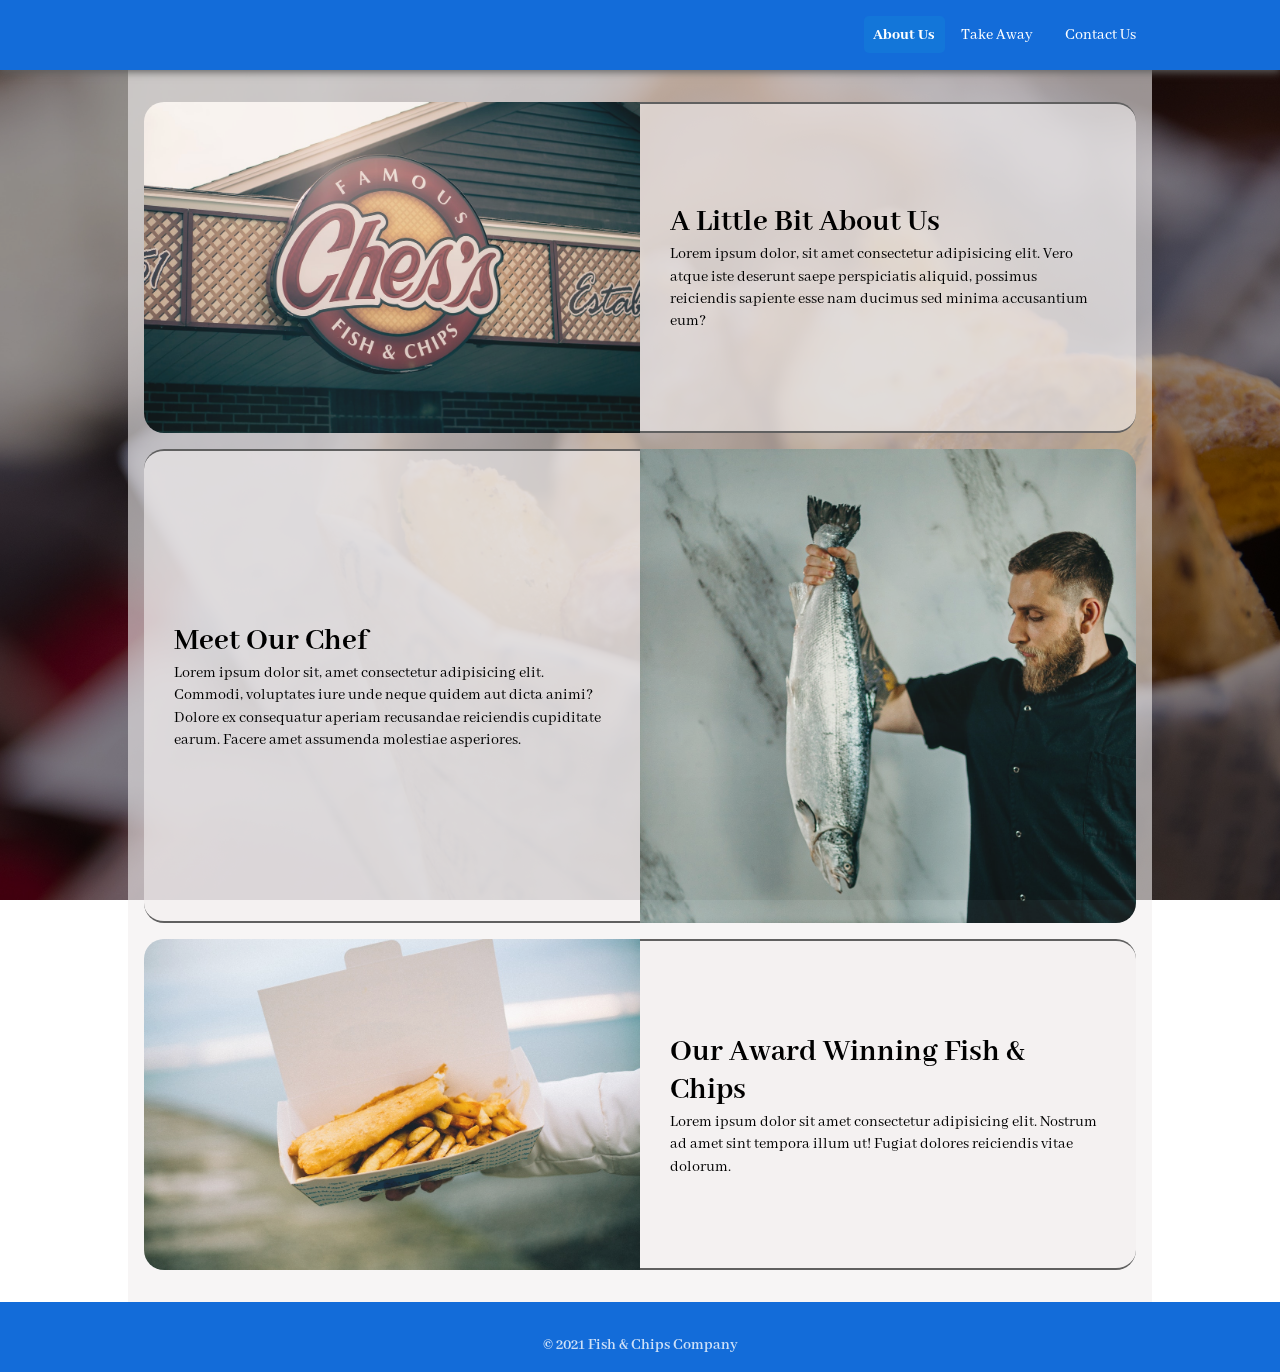
<file: index.html>
<!DOCTYPE html>
<html lang="en">

<head>
  <meta charset="UTF-8">
  <meta http-equiv="X-UA-Compatible" content="IE=edge">
  <meta name="viewport" content="width=device-width, initial-scale=1.0">
  <title>Fish & Chips</title>
  <link rel="stylesheet" href="https://use.fontawesome.com/releases/v5.15.3/css/all.css"
    integrity="sha384-SZXxX4whJ79/gErwcOYf+zWLeJdY/qpuqC4cAa9rOGUstPomtqpuNWT9wdPEn2fk" crossorigin="anonymous">
  <link rel="preconnect" href="https://fonts.googleapis.com">
  <link rel="preconnect" href="https://fonts.gstatic.com" crossorigin>
  <link href="https://fonts.googleapis.com/css2?family=Abhaya+Libre:wght@400;500;600;700;800&display=swap"
    rel="stylesheet">
  <link rel="stylesheet" href="/css/utilities.css">
  <link rel="stylesheet" href="/css/style.css">
</head>
<body>
  <div class="hero">
    <div class="hero-overlay"></div>
  </div>
<nav>
  <div class="navbar">
    <div class="container">
      
      <input type="checkbox" class="toggler">
      <div class="logo"><a href="#"><i class="fab fa-cuttlefish fa-3x"></i></a></div>
      <div class="nav-overlay">
        <ul>
          <li><a href="index.html" class="current">About Us</a></li>
          <li><a href="takeaway.html">Take Away</a></li>
          <li><a href="contactus.html">Contact Us</a></li>
        </ul>
      </div>
      <div class="hamburger-menu">
        <div></div>
      </div>
      <div class="large-navbar">
        <ul>
          <li><a href="index.html" class="current">About Us</a></li>
          <li><a href="takeaway.html">Take Away</a></li>
          <li><a href="contactus.html">Contact Us</a></li>
        </ul>
      </div>
    </div>
  </div>
</nav>
<div class="filler"></div>
<main class="wraper grid">
  <div class="main-img"><img src="/img/building.jpg" alt="Shop"></div>
  <div class="main-p">
    <h2>A Little Bit About Us</h2>
    <p>Lorem ipsum dolor, sit amet consectetur adipisicing elit. Vero atque iste deserunt saepe perspiciatis aliquid, possimus reiciendis sapiente esse nam ducimus sed minima accusantium eum?</p></div>
  <div class="main-p">
    <h2>Meet Our Chef</h2>
    Lorem ipsum dolor sit, amet consectetur adipisicing elit. Commodi, voluptates iure unde neque quidem aut dicta animi? Dolore ex consequatur aperiam recusandae reiciendis cupiditate earum. Facere amet assumenda molestiae asperiores.
  </div>
  <div class="main-img"><img src="/img/chef.jpg" alt="Chef"></div>
  <div class="main-img"><img src="/img/fish.jpg" alt="Fish & Chips"></div>
  <div class="main-p">
    <h2>Our Award Winning Fish & Chips</h2>
    <p>Lorem ipsum dolor sit amet consectetur adipisicing elit. Nostrum ad amet sint tempora illum ut! Fugiat dolores reiciendis vitae dolorum.</p>
  </div>
</main>
<footer>
  <div class="footer-social">
    <a href="http://facebook.com" target="_blank"><i class="fab fa-facebook-f fa-2x"></i></a>
    <a href="http://instagram.com" target="_blank"><i class="fab fa-instagram fa-2x"></i></a>
      <a href="http://linkedin.com" target="_blank"><i class="fab fa-linkedin-in fa-2x"></i></a>
  </div>
  <div>
    <p>&copy; 2021 Fish & Chips Company</p>
  </div>
</footer>


</body>

</html>
</file>
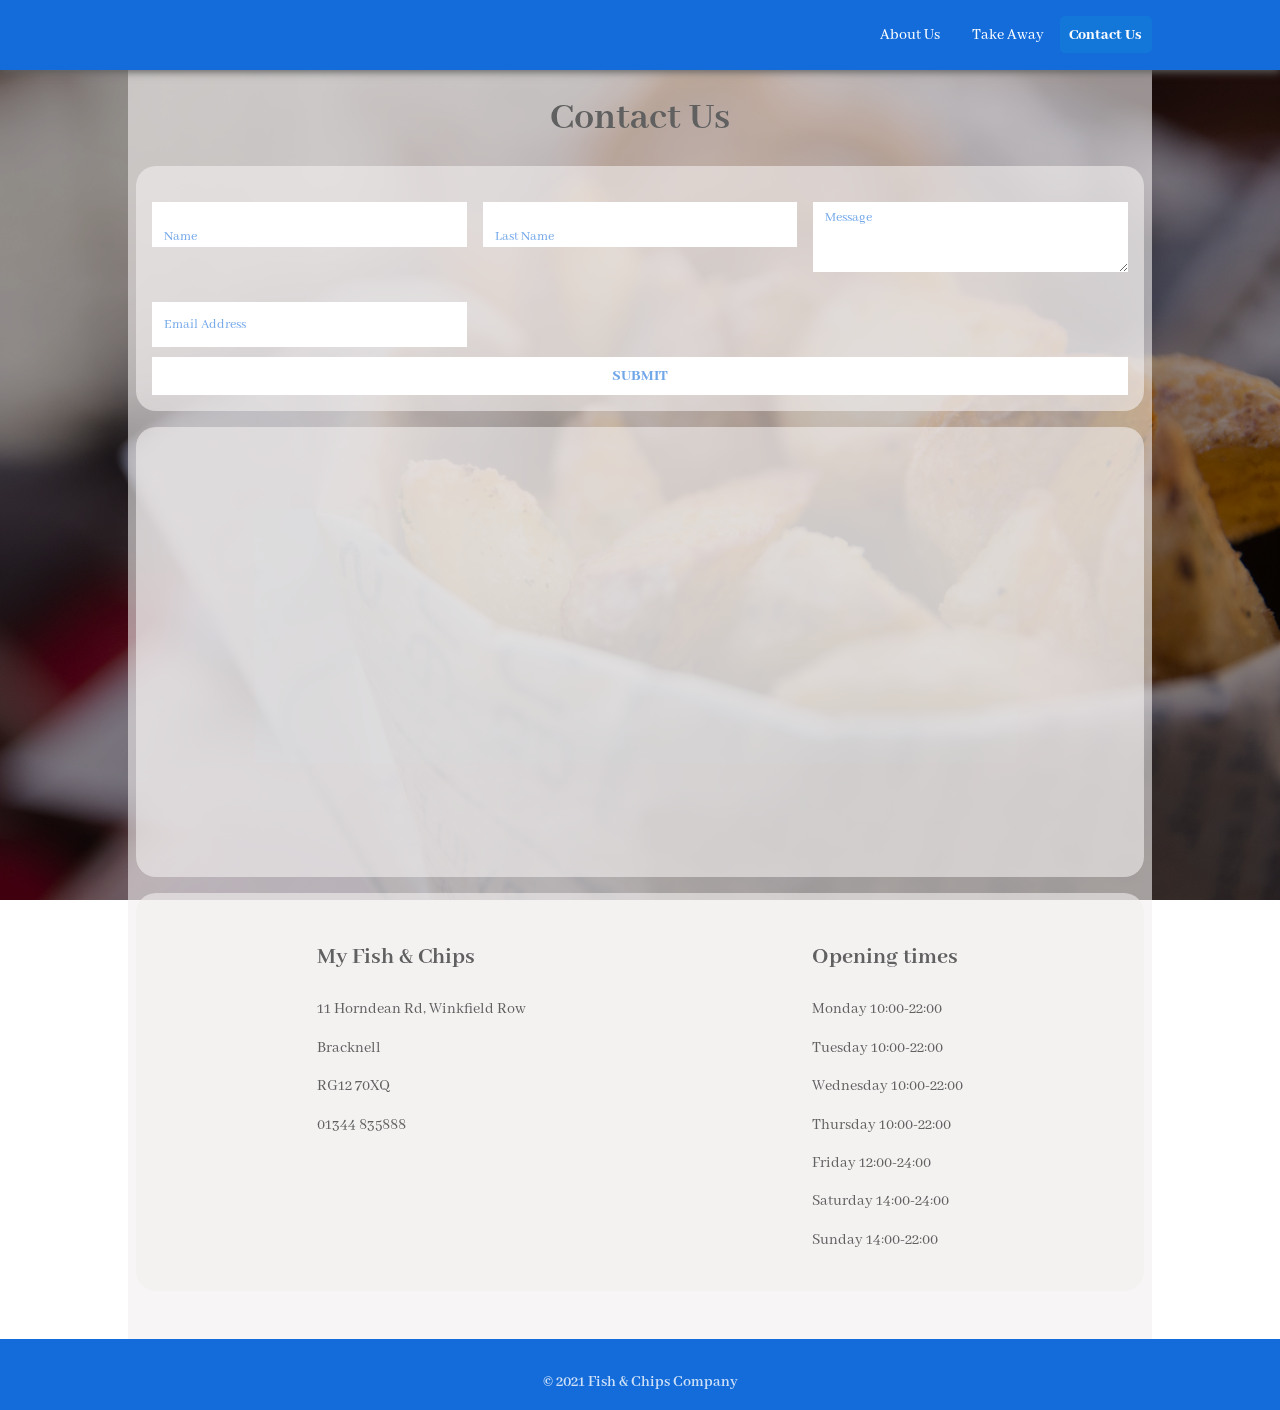
<file: contactus.html>
<!DOCTYPE html>
<html lang="en">

<head>
  <meta charset="UTF-8">
  <meta http-equiv="X-UA-Compatible" content="IE=edge">
  <meta name="viewport" content="width=device-width, initial-scale=1.0">
  <title>Fish & Chips</title>
  <link rel="stylesheet" href="https://use.fontawesome.com/releases/v5.15.3/css/all.css"
    integrity="sha384-SZXxX4whJ79/gErwcOYf+zWLeJdY/qpuqC4cAa9rOGUstPomtqpuNWT9wdPEn2fk" crossorigin="anonymous">
  <link rel="preconnect" href="https://fonts.googleapis.com">
  <link rel="preconnect" href="https://fonts.gstatic.com" crossorigin>
  <link href="https://fonts.googleapis.com/css2?family=Abhaya+Libre:wght@400;500;600;700;800&display=swap"
    rel="stylesheet">
  <link rel="stylesheet" href="/css/utilities.css">
  <link rel="stylesheet" href="/css/style.css">
</head>
<body>
  <div class="hero">
    <div class="hero-overlay"></div>
  </div>
<nav>
  <div class="navbar">
    <div class="container">
      
      <input type="checkbox" class="toggler">
      <div class="logo"><a href="#"><i class="fab fa-cuttlefish fa-3x"></i></a></div>
      <div class="nav-overlay">
        <ul>
          <li><a href="index.html">About Us</a></li>
          <li><a href="takeaway.html" >Take Away</a></li>
          <li><a href="contactus.html" class="current">Contact Us</a></li>
        </ul>
      </div>
      <div class="hamburger-menu">
        <div></div>
      </div>
      <div class="large-navbar">
        <ul>
          <li><a href="index.html">About Us</a></li>
          <li><a href="takeaway.html">Take Away</a></li>
          <li><a href="contactus.html" class="current">Contact Us</a></li>
        </ul>
      </div>
    </div>
  </div>
</nav>
<div class="filler-2"></div>
<div class="cu-main">
  <h1>Contact Us</h1>
<div class="form-container">
  <form name="contact" method="POST" data-netlify="true">
    

    <label for="name" class="custom-field">
    <input type="text" required id="name" name="Firstname">
    <span class="placeholder">Name</span>
    <span class="border"></span>
  </label>

    <label for="lastname" class="custom-field">
      <input type="text" required id="lastname" name="Lastname">
      <span class="placeholder">Last Name</span>
      <span class="border"></span></label>

      <label for="email" class="custom-field">
        <input type="text" required id="email" name="Email">
        <span class="placeholder">Email Address</span>
        <span class="border"></span></label>
        
        
        <label class="custom-field">
          <textarea name="Message" rows="3" cols="10" mixlenght="1" maxlength="40" required></textarea>
          <span class="placeholder">Message</span>
          <span class="border"></span>
        </label>
      
    
    <button>Submit</button>
  </form>
  </div>
  
  <div class="map-wraper">
    <iframe class="google-map" src="https://www.google.com/maps/embed?pb=!1m18!1m12!1m3!1d19914.581631450958!2d-0.741565653602801!3d51.39712499097574!2m3!1f0!2f0!3f0!3m2!1i1024!2i768!4f13.1!3m3!1m2!1s0x0%3A0x4f0d780c8a3f109e!2sBlue%20Bay%20Fish%20%26%20Chips!5e0!3m2!1sen!2suk!4v1630221085867!5m2!1sen!2suk" width="600" height="450" style="border:0;" allowfullscreen="" loading="lazy"></iframe>
  

  <div class="address">
    <div class="details">
    <h3>My Fish & Chips</h3>
    <p>11 Horndean Rd, Winkfield Row</p>
    <p>Bracknell</p>
    <p>RG12 70XQ</p>
    <p>01344 835888</p>
  </div>
  <div class="open-times">
    <h3>Opening times</h3>
    <p>Monday 10:00-22:00</p>
    <p>Tuesday 10:00-22:00</p>
    <p>Wednesday 10:00-22:00</p>
    <p>Thursday 10:00-22:00</p>
    <p>Friday 12:00-24:00</p>
    <p>Saturday 14:00-24:00</p>
    <p>Sunday 14:00-22:00</p>

  </div>
  </div>
</div>


</div>

<footer>
  <div class="footer-social">
    <a href="http://facebook.com" target="_blank"><i class="fab fa-facebook-f fa-2x"></i></a>
    <a href="http://instagram.com" target="_blank"><i class="fab fa-instagram fa-2x"></i></a>
      <a href="http://linkedin.com" target="_blank"><i class="fab fa-linkedin-in fa-2x"></i></a>
  </div>
  <div>
    <p>&copy; 2021 Fish & Chips Company</p>
  </div>
</footer>


</body>

</html>
</file>
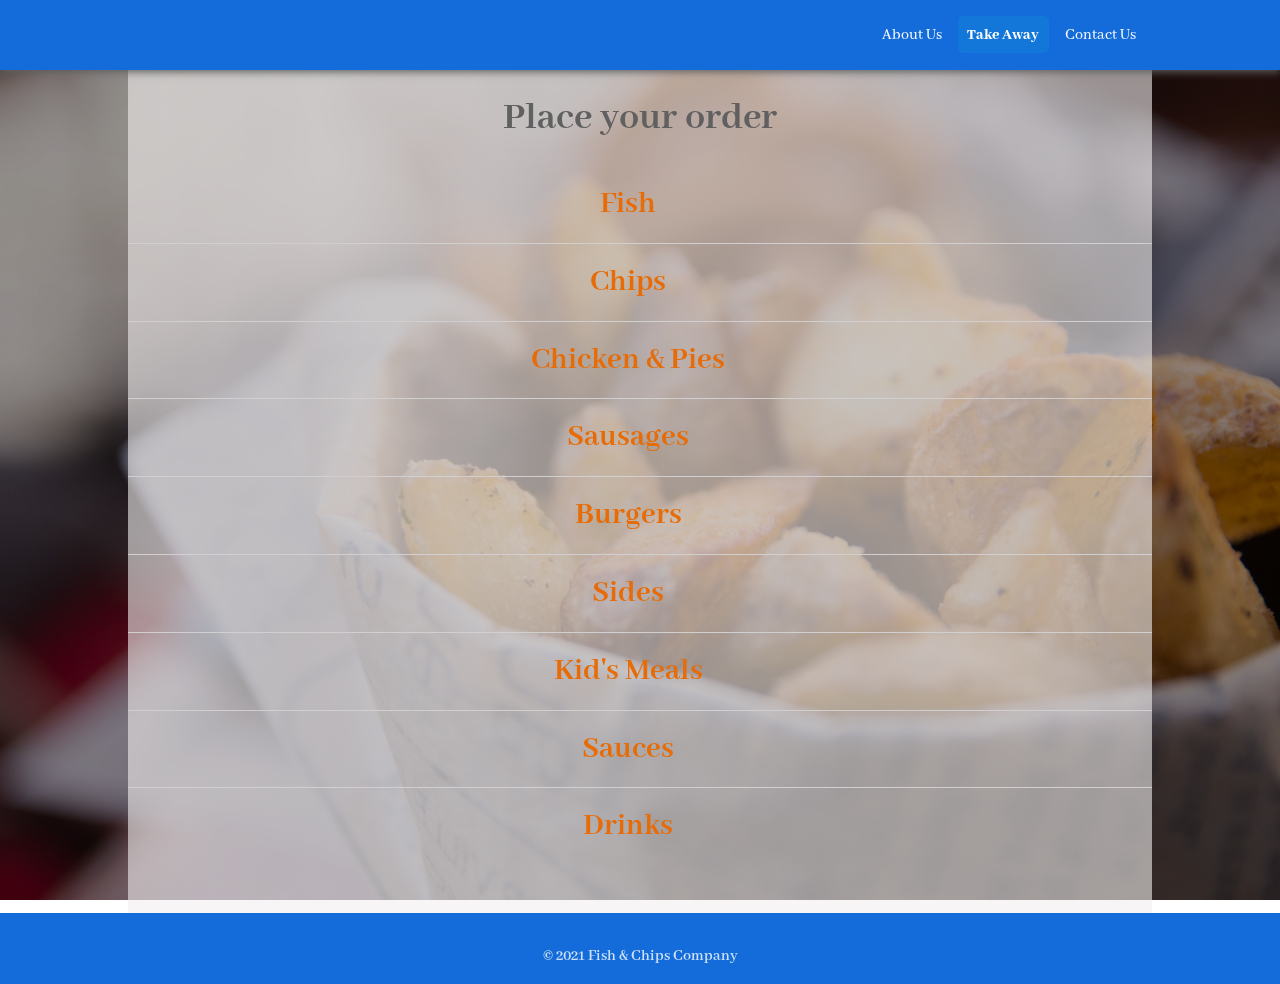
<file: takeaway.html>
<!DOCTYPE html>
<html lang="en">

<head>
  <meta charset="UTF-8">
  <meta http-equiv="X-UA-Compatible" content="IE=edge">
  <meta name="viewport" content="width=device-width, initial-scale=1.0">
  <title>Fish & Chips</title>
  <link rel="stylesheet" href="https://use.fontawesome.com/releases/v5.15.3/css/all.css"
    integrity="sha384-SZXxX4whJ79/gErwcOYf+zWLeJdY/qpuqC4cAa9rOGUstPomtqpuNWT9wdPEn2fk" crossorigin="anonymous">
  <link rel="preconnect" href="https://fonts.googleapis.com">
  <link rel="preconnect" href="https://fonts.gstatic.com" crossorigin>
  <link href="https://fonts.googleapis.com/css2?family=Abhaya+Libre:wght@400;500;600;700;800&display=swap"
    rel="stylesheet">
  <link rel="stylesheet" href="/css/utilities.css">
  <link rel="stylesheet" href="/css/style.css">
</head>
<body>
  <div class="hero">
    <div class="hero-overlay"></div>
  </div>
<nav>
  <div class="navbar">
    <div class="container">
      
      <input type="checkbox" class="toggler">
      <div class="logo"><a href="#"><i class="fab fa-cuttlefish fa-3x"></i></a></div>
      <div class="nav-overlay">
        <ul>
          <li><a href="index.html">About Us</a></li>
          <li><a href="takeaway.html" class="current">Take Away</a></li>
          <li><a href="contactus.html">Contact Us</a></li>
        </ul>
      </div>
      <div class="hamburger-menu">
        <div></div>
      </div>
      <div class="large-navbar">
        <ul>
          <li><a href="index.html">About Us</a></li>
          <li><a href="takeaway.html"  class="current">Take Away</a></li>
          <li><a href="contactus.html">Contact Us</a></li>
        </ul>
      </div>
    </div>
  </div>
</nav>
<div class="filler-2"></div>
<div class="ta-main ">

<h1>Place your order</h1>

<ul tabindex="1"><h2>Fish <i class="fas fa-caret-down"></i></h2>

  <div class="ta-grid">
    <li><div class="card">
  <div class="price"><p>Haddock</p>
    <p>£5.60</p></div>
    <div class="card-btn">Add</div>
  </div></li>

  <li><div class="card">
    <div class="price"><p>Large Haddock</p>
    <p>£6.60</p></div>
    <div class="card-btn">Add</div>
  </div></li>

  <li><div class="card">
    <div class="price"><p>Cod Bites</p>
    <p>£3.60</p></div>
    <div class="card-btn">Add</div>
  </div></li>

  <li><div class="card">
    <div class="price"><p>Cod</p>
    <p>£4.60</p></div>
    <div class="card-btn">Add</div>
  </div></li>

  <li><div class="card">
    <div class="price"><p>Large Cod</p>
    <p>£4.60</p></div>
    <div class="card-btn">Add</div>
  </div></li>
</div>

</ul>
  
  <ul tabindex="1"><h2>Chips<i class="fas fa-caret-down"></i></h2>
  

  <div class="ta-grid">
  <li><div class="card">
    <div class="price"><p>Regular Chips</p>
    <p>£1.60</p></div>
    <div class="card-btn">Add</div>
  </div></li>

  <li><div class="card">
    <div class="price"><p>Large Chips</p>
    <p>£2.60</p></div>
    <div class="card-btn">Add</div>
  </div></li>

</div>
</ul>
  
  <ul tabindex="1"><h2>Chicken & Pies<i class="fas fa-caret-down"></i></h2>

  <div class="ta-grid">
  <li><div class="card">
    <div class="price"><p>Chicken Nuggets(7)</p>
    <p>£3.60</p></div>
    <div class="card-btn">Add</div>
  </div></li>

  <li><div class="card">
    <div class="price"><p>Chicken Tenders(7)</p>
    <p>£4.60</p></div>
    <div class="card-btn">Add</div>
  </div></li>

  <li><div class="card">
    <div class="price"><p>Chicken & Mushroom Pie</p>
    <p>£3.10</p></div>
    <div class="card-btn">Add</div>
  </div></li>

  <li><div class="card">
    <div class="price"><p>Beef & Onion Pie</p>
    <p>£3.10</p></div>
    <div class="card-btn">Add</div>
  </div></li>

  <li><div class="card">
    <div class="price"><p>Steak & Kidney Pie</p>
    <p>£3.10</p></div>
    <div class="card-btn">Add</div>
  </div></li>
</div>
</ul>
 <ul tabindex="1"> <h2>Sausages<i class="fas fa-caret-down"></i></h2>
  <div class="ta-grid">
  <li><div class="card">
    <div class="price"><p>Jumbo Sausages</p>
    <p>£2.10</p></div>
    <div class="card-btn">Add</div>
  </div></li>

  <li><div class="card">
    <div class="price"><p>Battered Sasusages</p>
    <p>£2.10</p></div>
    <div class="card-btn">Add</div>
  </div></li>

   <li><div class="card">
    <div class="price"><p>Saveloy</p>
    <p>£2.10</p></div>
    <div class="card-btn">Add</div>
  </div></li>
</div>
</ul>

<ul tabindex="1"><h2>Burgers<i class="fas fa-caret-down"></i></h2>
  <div class="ta-grid">
  <li><div class="card">
    <div class="price"><p>1/4lb Burger</p>
    <p>£3.60</p></div>
    <div class="card-btn">Add</div>
  </div></li>

  <li><div class="card">
    <div class="price"><p>1/4lb Cheese Burger</p>
    <p>£3.80</p></div>
    <div class="card-btn">Add</div>
  </div></li>

  <li><div class="card">
    <div class="price"><p>1/2lb Burger</p>
    <p>£4.80</p></div>
    <div class="card-btn">Add</div>
  </div></li>


  <li><div class="card">
    <div class="price"><p>1/2lb  Cheese Burger</p>
    <p>£5.10</p></div>
    <div class="card-btn">Add</div>
  </div></li>

  <li><div class="card">
    <div class="price"><p>Chicken Burger</p>
    <p>£3.80</p></div>
    <div class="card-btn">Add</div>
  </div></li>
</div>
</ul>

<ul tabindex="1"><h2>Sides<i class="fas fa-caret-down"></i></h2>
  <div class="ta-grid">
  <li><div class="card">
    <div class="price"><p>Onion Rings(10)</p>
    <p>£2.00</p></div>
    <div class="card-btn">Add</div>
  </div></li>

  <li><div class="card">
    <div class="price"><p>Curry Sauce</p>
    <p>£2.00</p></div>
    <div class="card-btn">Add</div>
  </div></li>

  <li><div class="card">
    <div class="price"><p>Mushy Peas</p>
    <p>£2.00</p></div>
    <div class="card-btn">Add</div>
  </div></li>

  <li><div class="card">
    <div class="price"><p>Pickled Onion</p>
    <p>£0.60</p></div>
    <div class="card-btn">Add</div>
  </div></li>

  <li><div class="card">
    <div class="price"><p>Pickled Egg</p>
    <p>£0.90</p></div>
    <div class="card-btn">Add</div>
  </div></li>

  <li><div class="card">
    <div class="price"><p>Pickled Gherkin</p>
    <p>£0.80</p></div>
    <div class="card-btn">Add</div>
  </div></li>

</div>
</ul>


<ul tabindex="1"><h2>Kid's Meals<i class="fas fa-caret-down"></i></h2>
  
  <div class="ta-grid">
  <li><div class="card">
    <div class="price"><p>Cod Fillet Strip Meal</p>
    <p>£4.20</p></div>
    <div class="card-btn">Add</div>
  </div></li>

  <li><div class="card">
    <div class="price"><p>Chicken Nuggets Meal</p>
    <p>£4.20</p></div>
    <div class="card-btn">Add</div>
  </div></li>

    <li><div class="card">
      <div class="price"><p>Fishcake Meal</p>
      <p>£4.10</p></div>
      <div class="card-btn">Add</div>
    </div></li>

      <li><div class="card">
        <div class="price"><p>Sausage Meal</p>
        <p>£4.10</p></div>
        <div class="card-btn">Add</div>
      </div></li>


        <li><div class="card">
          <div class="price"><p>Saveloy Meal</p>
          <p>£4.10</p></div>
          <div class="card-btn">Add</div>
        </div></li>

</div>
</ul>


<ul tabindex="1"><h2>Sauces<i class="fas fa-caret-down"></i></h2>
  

  <div class="ta-grid">
  <li><div class="card">
    <div class="price"><p>Heinz Squeezee Sauces</p>
    <p>£0.40</p></div>
    <div class="card-btn">Add</div>
  </div></li>

  <li><div class="card">
    <div class="price"><p>Bottle of Vinegar</p>
    <p>£1.80</p></div>
    <div class="card-btn">Add</div>
  </div></li>

</div>
</ul>
  
<ul tabindex="1"><h2>Drinks<i class="fas fa-caret-down"></i></h2>
  
  
  <div class="ta-grid">
  <li><p class="cans">Cans</p>
    <div class="card">
    <div class="price"><p>Coke</p>
    <p>£1.00</p></div>
    <div class="card-btn">Add</div>
  </div></li>

  <li><div class="card">
    <div class="price"><p>Diet Coke</p>
    <p>£1.00</p></div>
    <div class="card-btn">Add</div>
  </div></li>

  <li><div class="card">
    <div class="price"><p>Fanta</p>
    <p>£1.00</p></div>
    <div class="card-btn">Add</div>
  </div></li>

  <li><div class="card">
    <div class="price"><p>Sprite</p>
    <p>£1.00</p></div>
    <div class="card-btn">Add</div>
  </div></li>

  <li><div class="card">
    <div class="price"><p>Fruit Shoots (Sugar Free)</p>
    <p>£0.90</p></div>
    <div class="card-btn">Add</div>
  </div></li>


</div>
</ul>

</div>

<footer>
  <div class="footer-social">
    <a href="http://facebook.com" target="_blank"><i class="fab fa-facebook-f fa-2x"></i></a>
    <a href="http://instagram.com" target="_blank"><i class="fab fa-instagram fa-2x"></i></a>
      <a href="http://linkedin.com" target="_blank"><i class="fab fa-linkedin-in fa-2x"></i></a>
  </div>
  <div>
    <p>&copy; 2021 Fish & Chips Company</p>
  </div>
</footer>


</body>

</html>
</file>
<file: css/utilities.css>
:root {
  --background-main: rgb(19, 108, 217);
  --background-secondary: rgb(231, 231, 231);
  --background--main-container: rgb(241, 239, 239);

  --text-primary: rgb(255, 255, 255);
  --text-secondary: rgb(96, 96, 96);
  --text-social: rgb(255, 255, 255, 0.8);
  --text-ta-h2: rgb(231, 108, 7);

  --ta-border: rgb(209, 207, 207);
}

* {
  font-family: "Abhaya Libre", serif;
  padding: 0;
  margin: 0;
  box-sizing: border-box;
  line-height: 1.4;
}

ul {
  list-style: none;
}

a {
  text-decoration: none;
  color: var(--text-primary);
}

a[href^=tel] {
   text-decoration:inherit;
   color: inherit;
}

h1 {
  font-size: 2.5rem;
}

h2 {
  font-size: 2rem;
  padding-bottom: 1rem;
}

h3 {
  font-size: 1.17rem;
}

img {
  width: 100%;
  display: block;
}
.container {
  width: 100%;
  max-width: 1024px;
  margin: auto;
}

.cu-main {
  width: 100%;
  max-width: 1024px;
  margin: auto;
  background: var(--background--main-container);
  padding-bottom: 2rem;
}

.filler {
  padding-top: 70px;
}

/* ==========
    Buttons
   ========== */

/* Takeway html order button */

/* Button styling for mobile version */

.card-btn {
  display: block;
  /* width: fit-content; */
  padding: 0.5em 0em;
  font-size: 0.8rem;
  font-weight: 800;
  text-transform: uppercase;
  letter-spacing: 0.2rem;
  text-align: center;
  background: var(--background-main);
  /* border-radius: 10px; */
  color: var(--text-primary);
  cursor: pointer;
}

/* Nav bar for Mobile version */

.navbar {
  background: var(--background-main);
  height: 70px;
  position: fixed;
  width: 100%;
  box-shadow: 0 2px 8px var(--text-secondary);
  z-index: 2;
}

.navbar .container {
  position: relative;
  display: flex;
}

.navbar .logo {
  position: relative;
  color: var(--text-primary);
  top: 10px;
  left: 30px;
  transition: all 0.3s ease-in;
}

.navbar .logo i {
  transition: all 0.2s ease-in;
}

.navbar .logo i:hover {
  transform: rotate(180deg);
  color: var(--background-main);
}

.navbar .toggler {
  position: absolute;
  top: 10px;
  right: 30px;
  width: 50px;
  height: 50px;
  opacity: 0;
  cursor: pointer;
  z-index: 3;
}

.navbar .hamburger-menu {
  position: absolute;
  top: 15px;
  right: 30px;
  background: none;
  width: 40px;
  height: 40px;
  display: flex;
  justify-content: center;
  align-items: center;
  cursor: pointer;
  z-index: 2;
}

.navbar .hamburger-menu > div {
  position: relative;
  width: 100%;
  height: 2px;
  background: var(--text-primary);
  transition: all 0.2s ease-in-out;
}

.navbar .hamburger-menu > div:before,
.navbar .hamburger-menu > div:after {
  content: "";
  position: absolute;
  top: -10px;
  width: 100%;
  height: 2px;
  background: var(--text-primary);
}

.navbar .hamburger-menu > div:after {
  top: 10px;
}

.navbar .nav-overlay {
  position: fixed;
  top: -100px;
  left: 0;
  width: 100%;
  height: 70px;
  visibility: hidden;
  transition: all 0.1s ease-in;
  display: flex;
  align-items: center;
}

.navbar .nav-overlay ul {
  padding-left: 1rem;
  display: flex;
}

.navbar .nav-overlay li:first-child {
  position: relative;
  top: -100px;
  transition: all 0.3s ease-in;
}

.navbar .nav-overlay li:nth-child(2) {
  position: relative;
  top: -100px;
  transition: all 0.4s ease-in;
}

.navbar .nav-overlay li:last-child {
  position: relative;
  top: -100px;
  transition: all 0.5s ease-in;
}

.navbar .nav-overlay a {
  padding: 1em;
  color: #fff;
  font-size: 1rem;
  font-weight: 400;
  transition: all 0.2s ease-in;
}

.navbar .nav-overlay a:hover {
  color: rgb(19, 188, 297);
}

.navbar .nav-overlay .current {
  font-weight: 800;
  padding: 0.6em;
  border-radius: 5px;
  background: rgb(19, 128, 217);
}

.navbar .nav-overlay .current:hover {
  color: var(--text-primary);
}

.navbar .toggler:checked ~ .nav-overlay {
  visibility: visible;
  top: 0;
}

.navbar .toggler:checked ~ .nav-overlay li:first-child,
.navbar .toggler:checked ~ .nav-overlay li:nth-child(2),
.navbar .toggler:checked ~ .nav-overlay li:last-child {
  top: 0;
}

.navbar .toggler:checked ~ .logo {
  left: -250px;
}
.navbar .toggler:checked ~ .hamburger-menu > div:before,
.navbar .toggler:checked ~ .hamburger-menu > div:after {
  top: 0;
  transform: rotate(90deg);
}
.navbar .toggler:checked ~ .hamburger-menu > div {
  transform: rotate(135deg);
  width: 50%;
}

.navbar .toggler:checked:hover ~ .hamburger-menu > div {
  width: 60%;
}

/* Large navbar will show only on large screens */

.navbar .large-navbar {
  display: none;
}

/* Media Query */

@media (min-width: 670px) {
  .navbar .hamburger-menu,
  .navbar .toggler {
    display: none;
  }

  .navbar .container {
    width: 80%;
    height: 70px;
    display: flex;
    justify-content: space-between;
    align-items: center;
  }

  .navbar .logo {
    top: 0;
    left: 0;
  }

  .navbar .large-navbar {
    display: flex;
  }

  .navbar .large-navbar ul {
    display: flex;
  }

  .navbar a {
    padding: 0 1em;
    transition: all 0.2s ease-in;
  }

  .navbar a:hover {
    color: rgb(19, 188, 297);
  }

  .navbar .current {
    font-weight: 800;
    padding: 0.6em;
    border-radius: 5px;
    background: rgb(19, 118, 217);
  }

  .navbar .current:hover {
    color: var(--text-primary);
  }
}
</file>
<file: css/style.css>
/* =============
    Layout 
================ */

/* Main */
.filler {
  padding-top: 0px;
}

.filler-2 {
  padding-top: 70px;
}

.hero {
  position: fixed;
  top: 0;
  left: 0;
  width: 100vw;
  height: 100vh;
  background: url("/img/hero_img.jpg") no-repeat center center/cover;
  z-index: -1;
}

.hero-overlay {
  position: relative;
  width: 100%;
  height: 100%;
  background: rgb(0, 0, 0, 0.4);
}

/* Index html main section */
main {
  display: flex;
  flex-direction: column;
  background: var(--background--main-container);
}

main :nth-child(1) {
  order: 1;
}

main :nth-child(2) {
  order: 2;
}
main :nth-child(3) {
  order: 4;
}
main :nth-child(4) {
  order: 3;
}
main :nth-child(5) {
  order: 5;
}
main :nth-child(6) {
  order: 6;
}

main .main-img:first-child {
  padding-top: 70px;
}

main .main-p {
  padding: 2em;
}

/* Takeaway main section */

.ta-main {
  background: var(--background--main-container);
  padding-bottom: 3rem;
}

.ta-main h1 {
  padding: 0.5em 0;
  text-align: center;
  color: var(--text-secondary);
}

.ta-main h2 {
  padding: 0.5em 1em;
  color: var(--text-ta-h2);
  width: fit-content;
  cursor: pointer;
  margin: auto;
}

.ta-main h2 i {
  font-size: 1.5rem;
  padding: 0 0.5em;
}

.ta-main ul {
  border-bottom: 1px solid var(--ta-border);
  outline: none;
}

.ta-main ul:last-child {
  border: none;
}

.ta-main .ta-grid .card {
  display: flex;
  align-items: center;
  padding: 0;
  flex-direction: row;
}
.ta-main ul li {
  border-bottom: 1px dotted var(--text-secondary);
}

.ta-main ul li:last-child {
  border: none;
}

.ta-main .cans {
  font-size: 1.4rem;
  padding: 0.2em 2.57em;
  font-weight: 600;
}
.ta-main .price {
  display: flex;
  justify-content: space-between;
  flex-grow: 1;
  font-size: 1.2rem;
  padding: 0.2em 1em;
}

.ta-main .card-btn {
  position: relative;
  margin: 1em 2em;
  padding: 0.8em 1.5em;
  border-radius: 10px;
  background: linear-gradient(rgb(19, 158, 217), rgb(19, 108, 217));
  overflow: hidden;
  transition: all 0.2s ease-in-out;
  z-index: 1;

  --border-size: 2px;
}

.ta-main .card-btn:before {
  content: "";
  position: absolute;
  top: 0;
  left: 0;
  bottom: 0;
  right: 0;
  background: linear-gradient(rgb(19, 108, 217), rgb(19, 158, 217));
  border-radius: 10px;
  z-index: -1;
  transition: top 0.2s ease-in-out;
}

.ta-main .card-btn:hover:before,
.ta-main .card-btn:focus:before {
  top: 65px;
}

/* Take away main section - Hiding ul items and showing them on Focus state */

.ta-main ul li {
  display: none;
}

.ta-main ul:focus li {
  display: block;
  outline: none;
}

/* Contact us main section */
.cu-main h1 {
  padding-top: 100px;
  padding: 0.5em 0;
  text-align: center;
  color: var(--text-secondary);
}

/* Contact form */

.form-container form {
  margin: 0 0.5rem;
  padding-top: 0.5rem;
  display: flex;
  flex-direction: column;
  border-bottom: 1px dotted var(--text-secondary);
}

.custom-field {
  position: relative;
  font-size: 14px;
  padding-top: 20px;
  margin-bottom: 10px;
}

.form-container input,
.form-container textarea {
  border: none;
  appearance: none;
  width: 100%;
  background: rgb(255, 255, 255);
  border-radius: 0px;
  padding: 1em 1em;
  outline: none;
  font-size: 14px;
  line-height: 1;
  vertical-align: bottom;
}

.custom-field .placeholder {
  position: absolute;
  left: 12px;
  top: calc(50% + 10px);
  transform: translateY(-50%);
  color: var(--background-main);
  opacity: 0.6;
  transition: all 0.2s ease-in-out;
}

.custom-field:nth-child(5) .placeholder,
.custom-field textarea:invalid + .placeholder {
  position: absolute;
  left: 12px;
  top: 36px;
  color: var(--background-main);
  opacity: 0.6;
  transition: all 0.2s ease-in-out;
  z-index: 1;
}

.custom-field input:valid + .placeholder,
.custom-field input:focus + .placeholder,
.custom-field textarea:focus + .placeholder,
.custom-field textarea:valid + .placeholder {
  top: 10px;
  font-size: 12px;
  opacity: 1;
  color: var(--text-ta-h2);
  align-self: center;
}

.custom-field input:focus,
.custom-field input:valid,
.custom-field textarea:focus,
.custom-field textarea:valid {
  color: var(--text-ta-h2);
}

.custom-field .border {
  position: absolute;
  top: 20px;
  left: 0;
  width: 100%;
  height: calc(100% - 20px);
  border-radius: 0px;
}

.custom-field .border::before {
  content: "";
  display: inline-block;
  width: 0;
  height: 0;
  position: absolute;
  left: -2px;
  bottom: -2px;
  border-radius: 0px;
  border-bottom: 0px solid var(--text-ta-h2);
  border-right: 0px solid var(--text-ta-h2);
  transition: border-width 0s ease 1.2s, width 0.3s ease 0.9s,
    height 0.3s ease-in 0.6s;
}

.custom-field .border::after {
  content: "";
  display: inline-block;
  width: 0;
  height: 0;
  position: absolute;
  right: 0;
  top: 0;
  border-radius: 0px;
  border-top: 0px solid var(--text-ta-h2);
  border-left: 0px solid var(--text-ta-h2);
  transition: border-width 0s ease 0.6s, width 0.3s ease 0.3s, height 0.3s ease;
}

.custom-field input:valid ~ .border:before,
.custom-field input:focus ~ .border:before,
.custom-field textarea:focus ~ .border:before,
.custom-field textarea:valid ~ .border:before {
  width: 100%;
  height: 100%;
  border-bottom: 2px solid var(--text-ta-h2);
  border-right: 2px solid var(--text-ta-h2);
  transition: width 0.3s ease, height 0.3s ease 0.3s;
}

.custom-field input:valid ~ .border:after,
.custom-field input:focus ~ .border:after,
.custom-field textarea:focus ~ .border:after,
.custom-field textarea:valid ~ .border:after {
  width: 100%;
  height: 100%;
  border-top: 2px solid var(--text-ta-h2);
  border-left: 2px solid var(--text-ta-h2);
  transition: border-width 0s ease 0.6s, width 0.3s ease 0.6s,
    height 0.3s ease 0.9s;
}

.form-container button {
  margin: 0.5rem 0;
  margin-bottom: 1rem;
  text-transform: uppercase;
  background: rgb(255, 255, 255);
  font-family: "Abhaya Libre", serif;
  font-weight: 800;
  font-size: 1rem;
  color: rgb(19, 108, 217, 0.6);
  border: none;
  border-radius: 0;
  padding: 0.5em;
  cursor: pointer;
  transition: all 0.2s ease-in-out;
}

.form-container button:hover,
.form-container button:focus {
  background: var(--text-ta-h2);
  color: #fff;
}

/* Google maps */

.map-wraper {
  max-width: 100%;
  margin: 1rem 0.5rem;
}

.google-map {
  width: 100%;
  margin-bottom: 0.5rem;
  border-radius: 5px;
}

/* Address */

.address .details,
.address .open-times {
  margin: 0 2%;
}

.address h3 {
  font-size: 1.5rem;
  padding: 1rem;
  color: var(--text-secondary);
}

.address p {
  padding: 0.5em 1em;
  color: var(--text-secondary);
}

/* Footer */

footer {
  width: 100%;
  background: var(--background-main);
}

footer .footer-social {
  padding: 1rem;
  display: flex;
  align-items: center;
  justify-content: center;
  color: var(--text-social);
}

footer a {
  padding: 0 1rem;
  color: var(--text-social);
}

footer a:hover {
  color: #fff;
}

footer > div {
  padding-bottom: 1rem;
  text-align: center;
  color: var(--text-social);
  font-weight: 600;
}

/* Media Query */

@media (min-width: 475px) {
  .address {
    display: flex;
    justify-content: space-between;
  }
}
@media (min-width: 670px) {
  .wraper2 .ta-grid {
    display: grid;
    grid-template-columns: repeat(3, 1fr);
    grid-gap: 1rem;
  }

  .filler {
    padding-top: 70px;
    /* margin-bottom: 2rem; */
  }

  .wraper {
    width: 90%;
    max-width: 1024px;
    margin: auto;

    padding: 2rem 1rem;
    background: rgb(241, 239, 239, 0.6);
  }

  .wraper img {
    border-radius: 20px 0 0 20px;
    opacity: 0.9;
  }

  .grid {
    display: grid;
    grid-template-columns: repeat(2, minmax(250px, 1fr));
    grid-gap: 1rem 0;
  }

  main .main-img {
    padding: 0;
  }

  main .main-p {
    padding: 0.8em;
    display: flex;
    flex-direction: column;
    justify-content: center;
    align-items: left;
    background: rgb(241, 239, 239, 0.6);
    border-radius: 0 20px 20px 0;
    border-top: 1px solid var(--text-secondary);
    border-bottom: 1px solid var(--text-secondary);
  }

  main .main-p h2 {
    font-size: 1.5rem;
  }

  main .main-p:nth-child(3) h2 {
    display: flex;
    order: -1;
  }

  main .main-img:first-child {
    padding-top: 0;
  }

  .grid .main-p:nth-child(3) {
    order: 2;
    border-radius: 20px 0 0 20px;
  }

  .wraper .main-img:nth-child(4) img {
    border-radius: 0 20px 20px 0;
  }
  /* Take away price padding on sides increased */

  .ta-main .price {
    padding-left: 4rem;
    padding-right: 4rem;
  }

  /* Contact us Address details */

  .address .details,
  .address .open-times {
    margin: 0 8%;
  }
}
@media (min-width: 869px) {
  main .main-p h2 {
    font-size: 2rem;
    padding: 0.1rem 0;
    line-height: 1.2;
  }

  main .main-p {
    padding: 1.9em;
    border-top: 2px solid var(--text-secondary);
    border-bottom: 2px solid var(--text-secondary);
    /* justify-content: flex-start; */
  }

  /* Take away content*/

  .ta-main .cans {
    display: none;
  }

  .ta-main {
    width: 80%;
    margin: auto;
    background: rgb(241, 239, 239, 0.6);
    padding-bottom: 3rem;
  }

  .ta-main ul li {
    border: none;
  }
  .ta-main .ta-grid {
    margin: 0 2rem;
    padding-bottom: 0;
    display: grid;
    grid-template-columns: repeat(auto-fill, minmax(250px, 250px));
    grid-column-gap: 1rem;
    justify-content: center;
  }

  .ta-main .ta-grid .card {
    display: flex;
    flex-direction: column;
    margin-bottom: 1rem;
    min-height: 200px;
    border-radius: 15px;
    background: var(--background-secondary);
    border-left: 1px solid rgb(180, 180, 180);
    border-right: 1px solid rgb(180, 180, 180);
    box-shadow: inset 0px 0px 3px 1px rgb(192, 192, 192);
  }

  .ta-main .price {
    display: flex;
    flex-direction: column;
    justify-content: center;
    align-items: center;
    padding: 1em;
    font-weight: 800;
  }

  .ta-main .card-btn {
    position: relative;
    margin: 0;
    width: 100%;
    padding: 0.8em 1.5em;
    padding-top: 20%;

    border-radius: 0 0 15px 15px;
    clip-path: polygon(0 40%, 100% 0, 100% 100%, 0 100%);
    background: linear-gradient(rgb(19, 158, 217), rgb(19, 108, 217));
    overflow: hidden;
    transition: all 0.2s ease-in-out;

    z-index: 1;
  }

  .ta-main .card-btn:hover {
    padding-top: 25%;
    font-size: 1.2rem;
  }

  .ta-main .card-btn:before {
    content: "";
    position: absolute;
    top: -40px;
    left: 0;
    height: 100%;
    background: rgb(19, 138, 217);
    clip-path: polygon(0 40%, 100% 0, 100% 60%, 0 100%);
    border-radius: 0;

    z-index: -1;
    transition: top 0.2s ease-in-out;
  }

  .ta-main .card-btn:hover:before,
  .ta-main .card-btn:focus:before {
    top: -55px;
  }

  /* Contact us page */

  .cu-main {
    width: 80%;
    max-width: 1024px;
    margin: auto;
    background: rgb(241, 239, 239, 0.6);
  }

  .form-container form {
    display: grid;
    grid-template-columns: 1fr 1fr;
    column-gap: 1rem;
    background: rgb(241, 239, 239, 0.6);
    border: none;
    border-radius: 20px;
    padding: 1rem 1rem;
  }

  .form-container form label:nth-child(4) {
    grid-column: 1 / span 2;
  }

  .form-container form label:nth-child(5) {
    grid-column: 1 / span 2;
    margin-bottom: 25px;
  }

  .form-container button {
    grid-column: span 2 / 3;
    margin: 0;
  }

  .map-wraper {
    border-bottom: none;
  }
  .map-wraper .google-map {
    padding: 1rem;
    background: rgb(241, 239, 239, 0.6);
    border-radius: 20px;
  }

  .map-wraper .address {
    padding: 2rem 1rem;
    background: rgb(241, 239, 239, 0.6);
    border-radius: 20px;
    margin: 0;
  }
}

@media (min-width: 1051px) {
  /* Contact us Content */

  /* Form */
  .form-container form {
    display: grid;
    grid-template-columns: 1fr 1fr 1fr;
    column-gap: 1rem;
    background: rgb(241, 239, 239, 0.6);
    border: none;
    border-radius: 20px;
    padding: 1rem 1rem;
  }

  .form-container form label:nth-child(4) {
    grid-column: 3;
    grid-row: 1;
  }

  .form-container form label:nth-child(5) {
    grid-column: 1 / span 3;
    margin-bottom: 25px;
  }

  .form-container button {
    grid-column: 1 / span 3;
    margin: 0;
  }

  /* Map section */

  .map-wraper .address {
    padding: 2rem 10%;
  }
}
</file>
